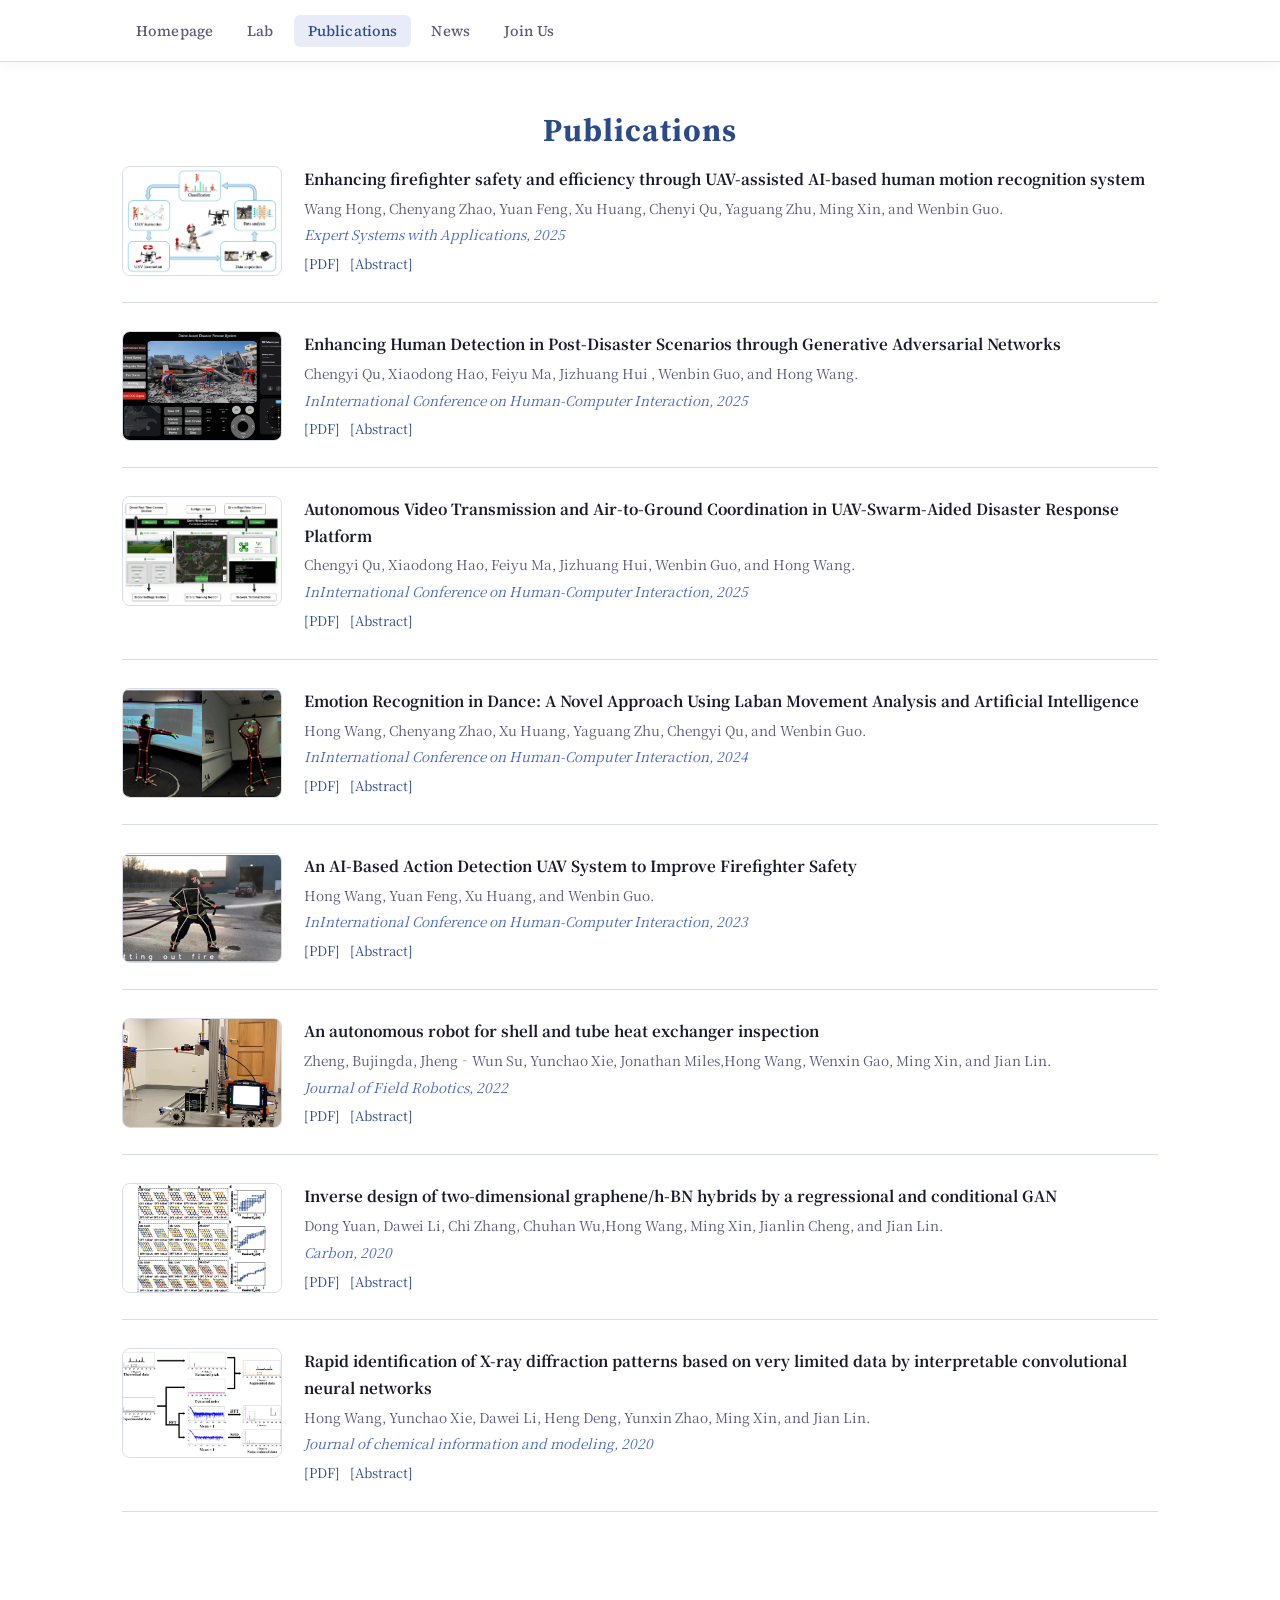
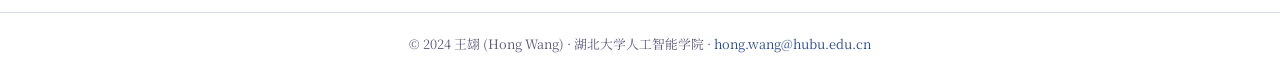
<file: publications.html>
<!DOCTYPE html>
<html lang="zh-CN">
<head>
  <meta charset="UTF-8" />
  <meta name="viewport" content="width=device-width, initial-scale=1.0" />
  <title>Publications | 王翃</title>
  <link rel="stylesheet" href="assets/css/style.css" />
</head>
<body>

  <!-- ===== Navigation ===== -->
  <nav class="navbar">
    <div class="navbar-inner">
      <ul class="navbar-links">
        <li><a href="index.html">Homepage</a></li>
        <li><a href="lab.html">Lab</a></li>
        <li><a href="publications.html" class="active">Publications</a></li>
        <li><a href="news.html">News</a></li>
        <li><a href="join_us.html">Join Us</a></li>
      </ul>
    </div>
  </nav>

  <!-- ===== Main Content ===== -->
  <div class="page-wrapper">

  <div class="lab-layout">

    <h1 class="lab-title">Publications</h1>

    <div class="pub-list">

      <!-- Paper 1 -->
      <div class="pub-item">

        <div class="pub-image">
          <img src="paper_photo/paper1.png" alt="paper">
        </div>

        <div class="pub-info">

          <div class="pub-title">
            Enhancing firefighter safety and efficiency through UAV-assisted AI-based human motion recognition system
          </div>

          <div class="pub-authors">
            Wang Hong, Chenyang Zhao, Yuan Feng, Xu Huang, Chenyi Qu, Yaguang Zhu, Ming Xin, and Wenbin Guo.
          </div>

          <div class="pub-venue">
            Expert Systems with Applications, 2025
          </div>

          <div class="pub-links">
            <a href="PDF/Enhancing firefighter safety and efficiency throughUAV-assisted AI-based human .pdf">[PDF]</a>
            <a href="#" class="abstract-toggle">[Abstract]</a>
          </div>

          <div class="pub-abstract">
            Fires pose grave threats to lives, properties, and natural resources, necessitating effective fire suppression and rescue efforts. This paper proposes a solution to enhance firefighter safety and efficiency by integrating Unmanned Aerial Vehicles (UAVs) with Artificial Intelligence (AI)-based human motion recognition. The proposed system employs supervised machine learning algorithms trained on firefighting video datasets to recognize six crucial firefighter actions: ‘advance’, ‘climb’, ‘connect’, ‘fetchwater’, ‘hoselaying’, and ‘watersupply’. The trained model demonstrates 74.8% accuracy in identifying these actions during fire suppression activities. By utilizing UAVs and AI, this system offers extended detection range, deployment flexibility, and live, high-resolution image capture without risking pilots’ lives. The integration of UAVs and AI holds great promise in mitigating the devastating impact of fires and safeguarding the lives of firefighters.
          </div>
        </div>
      </div>

      <!-- Paper 2 -->
      <div class="pub-item">

        <div class="pub-image">
          <img src="paper_photo/paper2.png" alt="paper">
        </div>

        <div class="pub-info">

          <div class="pub-title">
            Enhancing Human Detection in Post-Disaster Scenarios through Generative Adversarial Networks
          </div>

          <div class="pub-authors">
            Chengyi Qu, Xiaodong Hao, Feiyu Ma, Jizhuang Hui , Wenbin Guo, and Hong Wang.
          </div>

          <div class="pub-venue">
            InInternational Conference on Human-Computer Interaction, 2025
          </div>

          <div class="pub-links">
            <a href="PDF/Enhancing Human Detection in Post-disaster ScenariosThrough Generative Adversar.pdf">[PDF]</a>
            <a href="#" class="abstract-toggle">[Abstract]</a>
          </div>

          <div class="pub-abstract">
            Human body detection is critical in post-disaster response, especially in UAV-assisted search and rescue missions, where accurate localization of stranded individuals is essential for efficient emergency operations. However, current disaster scene image datasets are often scarce, poorly annotated, and of inconsistent quality, limiting the performance of deep learning models in complex disaster environments (e.g., ruins, fires, floods). These challenges are exacerbated when human targets are intertwined with complex backgrounds, making existing techniques inadequate for practical needs. To address these limitations, this paper presents an integrated approach combining image generation and target detection techniques to enhance the adaptability and accuracy of deep learning models. By constructing diverse, high-quality disaster scene datasets, the proposed method alleviates data scarcity and improves generalization under complex scenarios. Models trained on the expanded dataset achieve significant improvement, with generated images yielding an FID score of 45 and mAP50 scores exceeding 98% across three detection models. Additionally, this study explores the integration of computer vision and human-computer interaction in UAV search and rescue missions. The proposed framework provides an intelligent, efficient solution for post-disaster search and rescue, demonstrating the transformative potential of data augmentation and target detection technologies in disaster management. This work establishes a robust technological foundation for future post-disaster response and intelligent search and rescue operations.
          </div>
        </div>
      </div>

      <!-- Paper 3 -->
      <div class="pub-item">

        <div class="pub-image">
          <img src="paper_photo/paper3.png" alt="paper">
        </div>

        <div class="pub-info">

          <div class="pub-title">
            Autonomous Video Transmission and Air-to-Ground Coordination in UAV-Swarm-Aided Disaster Response Platform
          </div>

          <div class="pub-authors">
            Chengyi Qu, Xiaodong Hao, Feiyu Ma, Jizhuang Hui, Wenbin Guo, and Hong Wang.
          </div>

          <div class="pub-venue">
            InInternational Conference on Human-Computer Interaction, 2025
          </div>

          <div class="pub-links">
            <a href="PDF/Autonomous Video Transmission and Air-to-GroundCoordination in UAV-Swarm-Aided .pdf">[PDF]</a>
            <a href="#" class="abstract-toggle">[Abstract]</a>
          </div>

          <div class="pub-abstract">
            Unmanned Aerial Vehicles (UAVs), or drones with cameras, are crucial for environmental awareness in applications like smart agriculture, border security, and disaster response. Building realistic UAV testbeds for novel network control algorithms is challenging due to time constraints and regulatory limitations. To develop an autonomous air-to-ground coordination platform, in this paper, we introduce a UAV-swarm-aided Disaster Response Platform (DRP) that simulates video transmission and coordination that integrates simulation for both drones and networks, allowing experimentation with protocols (HTTP/TCP, UDP/RTP, QUIC) and video properties (codec, resolution). Our design combined human-centered interaction principles, prioritizing user experience and indicating multi-modal interactions. In addition, our approach utilizes trace-based experiments to demonstrate its effectiveness in delivering video quality (e.g., PSNR) aligning with real-world measurements, while in the meantime validating model accuracy. Evaluation results demonstrate that our intelligent video transmission and air-to-ground coordination strategies present reasonable video quality under measurement of subjective and objective metrics, and in the meantime achieve \approx 85\% accuracy with dynamic decision-making with competitive time efficiency and energy savings (\approx 18\% gain) compared to on-boarding only. Implementing these strategies in UAV-swarm-aided DRPs significantly enhances overall response efficiency, ensuring the safety of lives and property.
          </div>
        </div>
      </div>

      <!-- Paper 4 -->
      <div class="pub-item">

        <div class="pub-image">
          <img src="paper_photo/paper4.png" alt="paper">
        </div>

        <div class="pub-info">

          <div class="pub-title">
            Emotion Recognition in Dance: A Novel Approach Using Laban Movement Analysis and Artificial Intelligence
          </div>

          <div class="pub-authors">
            Hong Wang, Chenyang Zhao, Xu Huang, Yaguang Zhu, Chengyi Qu, and Wenbin Guo.
          </div>

          <div class="pub-venue">
            InInternational Conference on Human-Computer Interaction, 2024
          </div>

          <div class="pub-links">
            <a href="PDF/Emotion Recognition in Dance  A Novel Approach UsingLaban Movement Analysis and Artificial Intelligence.pdf">[PDF]</a>
            <a href="#" class="abstract-toggle">[Abstract]</a>
          </div>

          <div class="pub-abstract">
            Dance, as a highly expressive form of art, conveys intense emotions through bodily movements and postures. In the field of human-computer interaction, the automated recognition of dance movements poses a significant challenge concerning artistic expression and emotional classification. Analyzing dance movements enables us to extract rich emotional information. This paper introduces a novel approach for dance emotion recognition—the Laban Movement Analysis (LMA)—which characterizes the human body based on three aspects: body distribution, body structure, and dynamic trends. Leveraging artificial intelligence-based computer vision technology, we conduct a comparative analysis and supervised learning on existing dance performance video datasets. Various machine learning algorithms are trained and compared. The results indicate that recognizing emotional information from the perspective of dance movements achieves a high level of accuracy.
          </div>
        </div>
      </div>

      <!-- Paper 5 -->
      <div class="pub-item">

        <div class="pub-image">
          <img src="paper_photo/paper5.png" alt="paper">
        </div>

        <div class="pub-info">

          <div class="pub-title">
            An AI-Based Action Detection UAV System to Improve Firefighter Safety
          </div>

          <div class="pub-authors">
            Hong Wang, Yuan Feng, Xu Huang, and Wenbin Guo.
          </div>

          <div class="pub-venue">
            InInternational Conference on Human-Computer Interaction, 2023
          </div>

          <div class="pub-links">
            <a href="PDF/An AI-Based Action Detection UAV System to ImproveFirefighter Safety.pdf">[PDF]</a>
            <a href="#" class="abstract-toggle">[Abstract]</a>
          </div>

          <div class="pub-abstract">
            Human hazardous fires can inflict massive harm to life, property, and the environment. Close contact with fire sources threatens firefighters’ lives who are critical first responders to fire suppression and rescue. Unmanned aerial vehicles (UAVs) are recently introduced to improve firefighters’ performance by monitoring fire characteristics and inferring trajectory. Some UAVs studies used artificial intelligence (AI) for pattern recognition for wildfire prevention and other relevant tasks. However, how to coordinate firefighters is equally important and needs to be explored. Therefore, this research offers an analysis and comparison of AI-based computer vision methods that can annotate human movement automatically. This study proposes to use UAVs combined with AI-based human motion detection to recognize firefighters’ action patterns. Based on existing human motion datasets of firefighting videos, we have successfully trained a supervised machine learning algorithm recognizing firefighters’ forward movement and water splashing actions. The trained model was tested in the existing video and reached an 81.55% accuracy rate. Applying this model in the UAV system is able to improve firefighters’ functioning and safeguard their lives.
          </div>
        </div>
      </div>

      <!-- Paper 4 -->
      <div class="pub-item">

        <div class="pub-image">
          <img src="paper_photo/paper6.png" alt="paper">
        </div>

        <div class="pub-info">

          <div class="pub-title">
            An autonomous robot for shell and tube heat exchanger inspection
          </div>

          <div class="pub-authors">
            Zheng, Bujingda, Jheng‐Wun Su, Yunchao Xie, Jonathan Miles,Hong Wang, Wenxin Gao, Ming Xin, and Jian Lin.
          </div>

          <div class="pub-venue">
            Journal of Field Robotics, 2022
          </div>

          <div class="pub-links">
            <a href="PDF/An autonomous robot for shell and tube heat exchangerinspection.pdf">[PDF]</a>
            <a href="#" class="abstract-toggle">[Abstract]</a>
          </div>

          <div class="pub-abstract">
            Shell and tube heat exchangers (STHEs) are critical to energy conversion efficiency of power plants. Eddy current examination is a way to evaluate working conditions of these tubes. However, the current testing apparatus requires human to manually insert an eddy current testing (ECT) probe into and extract it out of individual tubes, and meanwhile monitor measurement results for diagnosis. It is a time-consuming and labor-intensive procedure even for an experienced technician. To tackle this challenge, in this study, we developed a robot enabled ECT system for autonomous inspection of STHEs. The robotic platform employs Mecanum wheeled chassis for high mobility, machine vision to locate tube bundle and tube inlets, a rotational Cartesian mechanism to operate at planes with all possible inclinations, and a task-specific mechanism for ECT probe delivery. Machine vision locates tube bundle and tube inlets by an April tag detection algorithm and a Circle Hough Transform algorithm, respectively. Assisted by a guiding cone, the ECT probe is continuously fed into the tubes with a fill factor of 0.819. During this process, the eddy current data are automatically collected and real-time analyzed by convolutional neural networks, showing accuracy of nearly 100% for identifying defective and nondefective tubes and 85% for four types of defective tubes and nondefective tubes.
          </div>
        </div>
      </div>
      <!-- Paper 4 -->
      <div class="pub-item">

        <div class="pub-image">
          <img src="paper_photo/paper7.png" alt="paper">
        </div>

        <div class="pub-info">

          <div class="pub-title">
            Inverse design of two-dimensional graphene/h-BN hybrids by a regressional and conditional GAN
          </div>

          <div class="pub-authors">
            Dong Yuan, Dawei Li, Chi Zhang, Chuhan Wu,Hong Wang, Ming Xin, Jianlin Cheng, and Jian Lin.
          </div>

          <div class="pub-venue">
            Carbon, 2020
          </div>

          <div class="pub-links">
            <a href="PDF/Inverse design of two-dimensional graphene h-BN hybrids bya regressional and co.pdf">[PDF]</a>
            <a href="#" class="abstract-toggle">[Abstract]</a>
          </div>

          <div class="pub-abstract">
            Design of materials with desired properties is currently laborious and heavily relies on intuition of researchers through a trial-and-error process. To tackle this challenge, we propose a novel regressional and conditional generative adversarial network (RCGAN) for inverse design of representative two-dimensional materials, the graphene and boron-nitride (BN) hybrids. RCGAN incorporates a supervised regressor network, thus overcoming the common technical barrier in the traditional unsupervised GANs, which cannot generate data when fed with continuous and quantitative labels. RCGAN can autonomously generate graphene/BN hybrids given any target bandgap values. These structures are distinguished from the ones used for training and exhibit high diversity for a given bandgap. Moreover, they exhibit high fidelity, yielding bandgaps within ∼10% MAEF of the desired bandgaps as validated by density functional theory (DFT) calculations. Analysis by the principle component analysis (PCA) and modified locally linear embedding (MLLE) reveals that the generator has successfully generated structures following the statistical distribution of the real structures. It implies the possibility of the RCGAN in recognizing physical rules hidden in the high-dimensional data. The novel strategy for designing regressional GAN architecture together with the successful application to inverse design of materials would inspire further exploration in research fields beyond materials.
          </div>
        </div>
      </div>

      <!-- Paper 4 -->
      <div class="pub-item">

        <div class="pub-image">
          <img src="paper_photo/paper8.png" alt="paper">
        </div>

        <div class="pub-info">

          <div class="pub-title">
            Rapid identification of X-ray diffraction patterns based on very limited data by interpretable convolutional neural networks
          </div>
          <div class="pub-authors">
            Hong Wang, Yunchao Xie, Dawei Li, Heng Deng, Yunxin Zhao, Ming Xin, and Jian Lin.
          </div>

          <div class="pub-venue">
            Journal of chemical information and modeling, 2020
          </div>

          <div class="pub-links">
            <a href="PDF/Rapid Identification of X-ray Diffraction Patterns Basedon Very Limited Data by..pdf">[PDF]</a>
            <a href="#" class="abstract-toggle">[Abstract]</a>
          </div>

          <div class="pub-abstract">
            Large volumes of data from material characterizations call for rapid and automatic data analysis to accelerate materials discovery. Herein, we report a convolutional neural network (CNN) that was trained based on theoretical data and very limited experimental data for fast identification of experimental X-ray diffraction (XRD) patterns of metal–organic frameworks (MOFs). To augment the data for training the model, noise was extracted from experimental data and shuffled; then it was merged with the main peaks that were extracted from theoretical spectra to synthesize new spectra. For the first time, one-to-one material identification was achieved. Theoretical MOFs patterns (1012) were augmented to a whole data set of 72 864 samples. It was then randomly shuffled and split into training (58 292 samples) and validation (14 572 samples) data sets at a ratio of 4:1. For the task of discriminating, the optimized model showed the highest identification accuracy of 96.7% for the top 5 ranking on a test data set of 30 hold-out samples. Neighborhood component analysis (NCA) on the experimental XRD samples shows that the samples from the same material are clustered in groups in the NCA map. Analysis on the class activation maps of the last CNN layer further discloses the mechanism by which the CNN model successfully identifies individual MOFs from the XRD patterns. This CNN model trained by the data augmentation technique would not only open numerous potential applications for identifying XRD patterns for different materials, but also pave avenues to autonomously analyze data by other characterization tools such as FTIR, Raman, and NMR spectroscopies.
          </div>
        </div>
      </div>

    </div>

  </div>

</div>

  <!-- Footer -->
  <footer class="site-footer">
    © 2024 王翃 (Hong Wang) · 湖北大学人工智能学院 · 
    <a href="mailto:hong.wang@hubu.edu.cn">hong.wang@hubu.edu.cn</a>
  </footer>

  <script>

document.querySelectorAll(".abstract-toggle").forEach(btn=>{
  btn.addEventListener("click",function(e){
    e.preventDefault()

    const abstract=this.parentElement.nextElementSibling

    if(abstract.style.display==="block"){
        abstract.style.display="none"
    }else{
        abstract.style.display="block"
    }

  })
})

</script>
</body>
</html>
</file>
<file: assets/css/style.css>
/* =============================================
   Global Styles & Variables
   ============================================= */
@import url('https://fonts.googleapis.com/css2?family=Noto+Serif+SC:wght@400;500;600;700&family=Source+Serif+4:ital,opsz,wght@0,8..60,300;0,8..60,400;0,8..60,600;1,8..60,400&family=JetBrains+Mono:wght@400;500&display=swap');

:root {
  --color-bg: #ffffff;
  --color-text: #1a1a2e;
  --color-text-muted: #5a5a7a;
  --color-accent: #2a4a8a;
  --color-accent-light: #4a6abf;
  --color-border: #d8dce8;
  --color-sidebar-bg: #f5f6fa;
  --color-tag-bg: #e8ecf8;
  --color-tag-text: #2a4a8a;
  --nav-height: 62px;
  --sidebar-width: 280px;
  --max-width: 1100px;
  --font-serif: 'Source Serif 4', 'Noto Serif SC', Georgia, serif;
  --font-sans: 'Noto Serif SC', 'Source Serif 4', serif;
  --font-mono: 'JetBrains Mono', monospace;
}

*, *::before, *::after {
  box-sizing: border-box;
  margin: 0;
  padding: 0;
}

html {
  scroll-behavior: smooth;
}

body {
  font-family: var(--font-sans);
  font-size: 15px;
  line-height: 1.75;
  color: var(--color-text);
  background: var(--color-bg);
}

a {
  color: var(--color-accent);
  text-decoration: none;
  transition: color 0.2s;
}
a:hover {
  color: var(--color-accent-light);
  text-decoration: underline;
}

/* =============================================
   Navigation Bar
   ============================================= */
.navbar {
  position: sticky;
  top: 0;
  z-index: 1000;
  height: var(--nav-height);
  background: #ffffff;
  border-bottom: 1px solid var(--color-border);
  box-shadow: 0 2px 12px rgba(42, 74, 138, 0.06);
  display: flex;
  align-items: center;
}

.navbar-inner {
  max-width: var(--max-width);
  width: 100%;
  margin: 0 auto;
  padding: 0 32px;
  display: flex;
  align-items: center;
  justify-content: space-between;
}

.navbar-brand {
  font-family: var(--font-serif);
  font-size: 1.1rem;
  font-weight: 600;
  color: var(--color-accent);
  letter-spacing: 0.02em;
  white-space: nowrap;
}
.navbar-brand:hover {
  text-decoration: none;
  color: var(--color-accent-light);
}

.navbar-links {
  display: flex;
  align-items: center;
  gap: 6px;
  list-style: none;
}

.navbar-links li a {
  font-family: var(--font-serif);
  font-size: 0.92rem;
  font-weight: 500;
  color: var(--color-text-muted);
  padding: 6px 14px;
  border-radius: 6px;
  transition: background 0.2s, color 0.2s;
  letter-spacing: 0.01em;
}
.navbar-links li a:hover,
.navbar-links li a.active {
  background: var(--color-tag-bg);
  color: var(--color-accent);
  text-decoration: none;
}

/* =============================================
   Page Wrapper
   ============================================= */
.page-wrapper {
  max-width: var(--max-width);
  margin: 0 auto;
  padding: 40px 32px 60px;
}

/* =============================================
   Index Page – Two-column layout
   ============================================= */
.index-layout {
  display: flex;
  gap: 40px;
  max-width: 1200px;
  align-items: flex-start;
  min-height: calc(100vh - var(--nav-height) - 100px);
}

/* Left sidebar – sticky */
.profile-sidebar {
  flex: 0 0 var(--sidebar-width);
  width: var(--sidebar-width);
  position: sticky;
  top: calc(var(--nav-height) + 24px);
  align-self: flex-start;
}

.profile-card {
  background: var(--color-sidebar-bg);
  border: 1px solid var(--color-border);
  border-radius: 14px;
  padding: 28px 24px;
  text-align: center;
}

.profile-photo {
  width: 200px;
  height: 200px;
  border-radius: 50%;
  border: 3px solid var(--color-border);
  object-fit: cover;
  margin: 0 auto 18px;
  display: block;
  background: #d0d4e4;
}

.profile-photo-placeholder {
  width: 140px;
  height: 180px;
  border-radius: 50%;
  border: 3px solid var(--color-border);
  background: linear-gradient(135deg, #c8d0e8, #e0e4f0);
  margin: 0 auto 18px;
  display: flex;
  align-items: center;
  justify-content: center;
  font-size: 3rem;
  color: var(--color-accent);
}

.profile-name {
  font-family: var(--font-serif);
  font-size: 1.25rem;
  font-weight: 700;
  color: var(--color-text);
  margin-bottom: 4px;
}

.profile-name-en {
  font-size: 0.85rem;
  color: var(--color-text-muted);
  margin-bottom: 18px;
  font-style: italic;
}

.profile-info-list {
  list-style: none;
  text-align: left;
  margin-top: 12px;
}

.profile-info-list li {
  display: flex;
  align-items: flex-start;
  gap: 8px;
  padding: 6px 0;
  border-top: 1px solid var(--color-border);
  font-size: 0.83rem;
  color: var(--color-text-muted);
  line-height: 1.5;
}

.profile-info-list li:first-child {
  border-top: none;
}

.profile-info-list .info-icon {
  flex-shrink: 0;
  margin-top: 2px;
  color: var(--color-accent);
  font-size: 0.9rem;
}

.profile-info-list a {
  color: var(--color-accent);
  word-break: break-all;
}

/* Right content area – scrollable */
.main-content {
  flex: 1;
  min-width: 0;
}

/* Research figure */
.research-figure{
  margin-top:26px;
  text-align:center;
}

.research-figure img{
  width:100%;
  max-width:1000px;
  border-radius:8px;
  box-shadow:0 2px 10px rgba(0,0,0,0.08);
}

/* =============================================
   Content Sections
   ============================================= */
.content-section {
  margin-bottom: 48px;
}

.section-heading {
  font-family: var(--font-serif);
  font-size: 1.35rem;
  font-weight: 700;
  color: var(--color-text);
  padding-bottom: 10px;
  margin-bottom: 20px;
  border-bottom: 2px solid var(--color-accent);
  display: flex;
  align-items: center;
  gap: 10px;
}

.section-heading::before {
  content: '';
  display: inline-block;
  width: 4px;
  height: 1.2em;
  background: var(--color-accent);
  border-radius: 2px;
  flex-shrink: 0;
}

.section-text {
  font-size: 0.95rem;
  line-height: 1.85;
  color: var(--color-text);
}

.section-text p {
  margin-bottom: 12px;
}

/* Research interests tags */
.research-tags {
  display: flex;
  flex-wrap: wrap;
  gap: 8px;
  margin-top: 14px;
}

.research-tag {
  background: var(--color-tag-bg);
  color: var(--color-tag-text);
  font-size: 0.82rem;
  font-weight: 500;
  padding: 5px 12px;
  border-radius: 20px;
  border: 1px solid rgba(42, 74, 138, 0.2);
}

/* Publication entries on index */
.pub-entry {
  padding: 14px 0;
  border-bottom: 1px solid var(--color-border);
  font-size: 0.9rem;
}
.pub-entry:last-child {
  border-bottom: none;
}
.pub-entry .pub-title {
  font-weight: 600;
  color: var(--color-text);
  margin-bottom: 4px;
}
.pub-entry .pub-authors {
  color: var(--color-text-muted);
  margin-bottom: 3px;
}
.pub-entry .pub-authors strong {
  color: var(--color-accent);
}
.pub-entry .pub-venue {
  color: var(--color-accent-light);
  font-style: italic;
  font-size: 0.85rem;
}
.pub-entry .pub-badges {
  display: flex;
  gap: 6px;
  margin-top: 6px;
}
.pub-badge {
  font-size: 0.75rem;
  padding: 2px 8px;
  border-radius: 4px;
  background: var(--color-tag-bg);
  color: var(--color-tag-text);
  font-weight: 500;
}

/* =============================================
   Lab Page (no sidebar)
   ============================================= */
.lab-layout {
  max-width: 1200px;
  margin: 0 auto;
}

.lab-title {
  font-family: var(--font-serif);
  font-size: 2rem;
  font-weight: 700;
  text-align: center;
  color: var(--color-accent);
  margin-bottom: 8px;
  letter-spacing: 0.03em;
}

.lab-subtitle {
  text-align: center;
  color: var(--color-text-muted);
  font-size: 0.95rem;
  margin-bottom: 40px;
}

/* Team grid */
.team-section-title {
  font-family: var(--font-serif);
  font-size: 1.1rem;
  font-weight: 700;
  color: var(--color-text);
  padding: 6px 14px;
  background: var(--color-tag-bg);
  border-left: 4px solid var(--color-accent);
  border-radius: 0 6px 6px 0;
  margin: 28px 0 20px;
}

.team-grid {
  display: grid;
  grid-template-columns: repeat(auto-fill, minmax(160px, 1fr));
  gap: 20px;
}

.team-card {
  text-align: center;
}

.single-master{
    grid-column: 1 / -1;
    justify-self: center;
    width:100%;
}

.team-photo {
  width: 140px;
  height: 155px;
  border-radius: 12px;
  background: linear-gradient(135deg, #d0d8ec, #eaedf8);
  margin: 0 auto 10px;
  display: flex;
  align-items: center;
  justify-content: center;
  font-size: 2.2rem;
  color: var(--color-accent);
  border: 1px solid var(--color-border);
  overflow: hidden;
}

.team-photo img {
  width: 100%;
  height: 100%;
  object-fit: cover;
}

.team-name {
  font-weight: 700;
  font-size: 0.92rem;
  color: var(--color-text);
  margin-bottom: 3px;
}

.team-role {
  font-size: 0.78rem;
  color: var(--color-text-muted);
  line-height: 1.4;
}
.member-links {
  display: flex;
  justify-content: center;
  gap: 7px;
  margin-top: 8px;
}

.member-link {
  display: inline-block;
  padding: 3px 9px;
  border: 1px solid rgba(42, 74, 138, 0.25);
  border-radius: 999px;
  background: var(--color-tag-bg);
  color: var(--color-accent);
  font-size: 0.72rem;
  font-weight: 600;
  line-height: 1.4;
  white-space: nowrap;
  transition:
    transform 0.2s ease,
    background 0.2s ease,
    color 0.2s ease;
}

.member-link:hover {
  color: #ffffff;
  background: var(--color-accent);
  text-decoration: none;
  transform: translateY(-2px);
}

/* =============================================
   Graduated Alumni – horizontal card layout
   ============================================= */
.alumni-list {
  display: flex;
  flex-direction: column;
  gap: 20px;
}

.alumni-card {
  display: flex;
  gap: 24px;
  align-items: flex-start;
  background: var(--color-sidebar-bg);
  border: 1px solid var(--color-border);
  border-radius: 12px;
  padding: 20px 24px;
  transition: box-shadow 0.2s;
}

.alumni-card:hover {
  box-shadow: 0 4px 16px rgba(42, 74, 138, 0.08);
}

.alumni-photo {
  flex-shrink: 0;
  width: 140px;
  height: 155px;
  border-radius: 10px;
  background: linear-gradient(135deg, #d0d8ec, #eaedf8);
  display: flex;
  align-items: center;
  justify-content: center;
  font-size: 2rem;
  color: var(--color-accent);
  border: 1px solid var(--color-border);
  overflow: hidden;
  margin-left: 12px;
}

.alumni-photo img {
  width: 100%;
  height: 100%;
  object-fit: cover;
}

.alumni-info {
  flex: 1;
  min-width: 0;
}

.alumni-name {
  font-family: var(--font-serif);
  font-size: 1rem;
  font-weight: 700;
  color: var(--color-text);
  margin-bottom: 2px;
  width: 180px; 
}

.alumni-affiliation {
  font-size: 0.82rem;
  color: var(--color-text-muted);
  margin-bottom: 2px
}

.alumni-pubs {
  display: flex;
  flex-direction: column;
  gap: 8px;
}

.alumni-pub-entry {
  font-size: 0.85rem;
  padding: 8px 12px;
  background: #ffffff;
  border: 1px solid var(--color-border);
  border-left: 3px solid var(--color-accent);
  border-radius: 0 6px 6px 0;
}

.alumni-pub-title {
  font-weight: 600;
  color: var(--color-text);
  margin-bottom: 2px;
  line-height: 1.45;
}

.alumni-pub-venue {
  color: var(--color-accent-light);
  font-style: italic;
  font-size: 0.8rem;
}

.alumni-pub-year {
  font-size: 0.75rem;
  color: var(--color-text-muted);
  margin-left: 6px;
}

@media (max-width: 600px) {
  .alumni-card {
    flex-direction: column;
    align-items: center;
    text-align: center;
  }
  .alumni-pub-entry {
    text-align: left;
  }
}

/* Video Section */
.video-container{
  display:flex;
  gap:30px;
  justify-content:center;
  flex-wrap:wrap;
  margin-top:20px;
}

.video-card{
  width:420px;
  text-align:center;
}

.video-card video{
  width:100%;
  height:270px;
  border-radius:10px;
  box-shadow:0 4px 12px rgba(0,0,0,0.15);
}

.video-caption{
  margin-top:8px;
  font-size:14px;
  color:#666;
}

/* =============================================
   Publications / Join Us – empty placeholder
   ============================================= */
.placeholder-section {
  min-height: 300px;
  display: flex;
  flex-direction: column;
  align-items: center;
  justify-content: center;
  color: var(--color-text-muted);
  font-size: 0.95rem;
  gap: 12px;
}

.placeholder-icon {
  font-size: 3rem;
  opacity: 0.3;
}

/* =============================================
   Footer
   ============================================= */
.site-footer {
  border-top: 1px solid var(--color-border);
  padding: 20px 32px;
  text-align: center;
  font-size: 0.8rem;
  color: var(--color-text-muted);
  margin-top: 40px;
}

/* =============================================
   News Page
   ============================================= */

.news-layout{
  max-width:1200px;
  margin:0 auto;
}

.news-list{
  display:flex;
  flex-direction:column;
  gap:28px;
}

.news-item{
  display:flex;
  gap:24px;
  padding-bottom:12px;
  border-bottom:1px solid var(--color-border);
}

.news-date{
  flex-shrink:0;
  width:90px;
  font-family:var(--font-mono);
  font-size:0.85rem;
  color:var(--color-accent);
  font-weight:500;
}

.news-content{
  flex:1;
  font-size:0.9rem;
  line-height:1.7;
}

.news-media{
  margin-top:10px;
}

.news-media iframe{
  max-width:100%;
  border-radius:8px;
}

/* =============================================
   Publications Page
   ============================================= */

.pub-layout{
  max-width:1200px;
  margin:0 auto;
}

.pub-list{
  display:flex;
  flex-direction:column;
  gap:28px;
}

.pub-item{
  display:flex;
  gap:22px;
  padding-bottom:20px;
  border-bottom:1px solid var(--color-border);
}

.pub-image{
  flex-shrink:0;
  width:160px;
  height:110px;
  border-radius:8px;
  overflow:hidden;
  border:1px solid var(--color-border);
  background:#f3f5fb;
}

.pub-image img{
  width:100%;
  height:100%;
  object-fit:cover;
}

.pub-info{
  flex:1;
}

.pub-info .pub-title{
  font-weight:700;
  font-size:0.95rem;
  margin-bottom:4px;
}

.pub-info .pub-authors{
  font-size:0.85rem;
  color:var(--color-text-muted);
  margin-bottom:3px;
}

.pub-info .pub-venue{
  font-size:0.85rem;
  font-style:italic;
  color:var(--color-accent-light);
  margin-bottom:6px;
}

.pub-links{
  display:flex;
  gap:10px;
  font-size:0.82rem;
  margin-bottom:6px;
}

.pub-links a{
  color:var(--color-accent);
}

.pub-abstract{
  display:none;
  font-size:0.85rem;
  line-height:1.6;
  color:var(--color-text-muted);
  margin-top:6px;
}

.section-text ul{
  margin:10px 0 14px 18px;
}

.section-text li{
  margin-bottom:4px;
}
/* =============================================
   Responsive
   ============================================= */
@media (max-width: 1200px) {
  .index-layout {
    flex-direction: column;
  }
  .profile-sidebar {
    position: static;
    width: 100%;
  }
  .page-wrapper {
    padding: 24px 18px 40px;
  }
  .navbar-brand {
    font-size: 0.95rem;
  }
  .navbar-links li a {
    font-size: 0.82rem;
    padding: 5px 9px;
  }
  .team-grid {
    grid-template-columns: repeat(auto-fill, minmax(130px, 1fr));
  }
}
</file>
